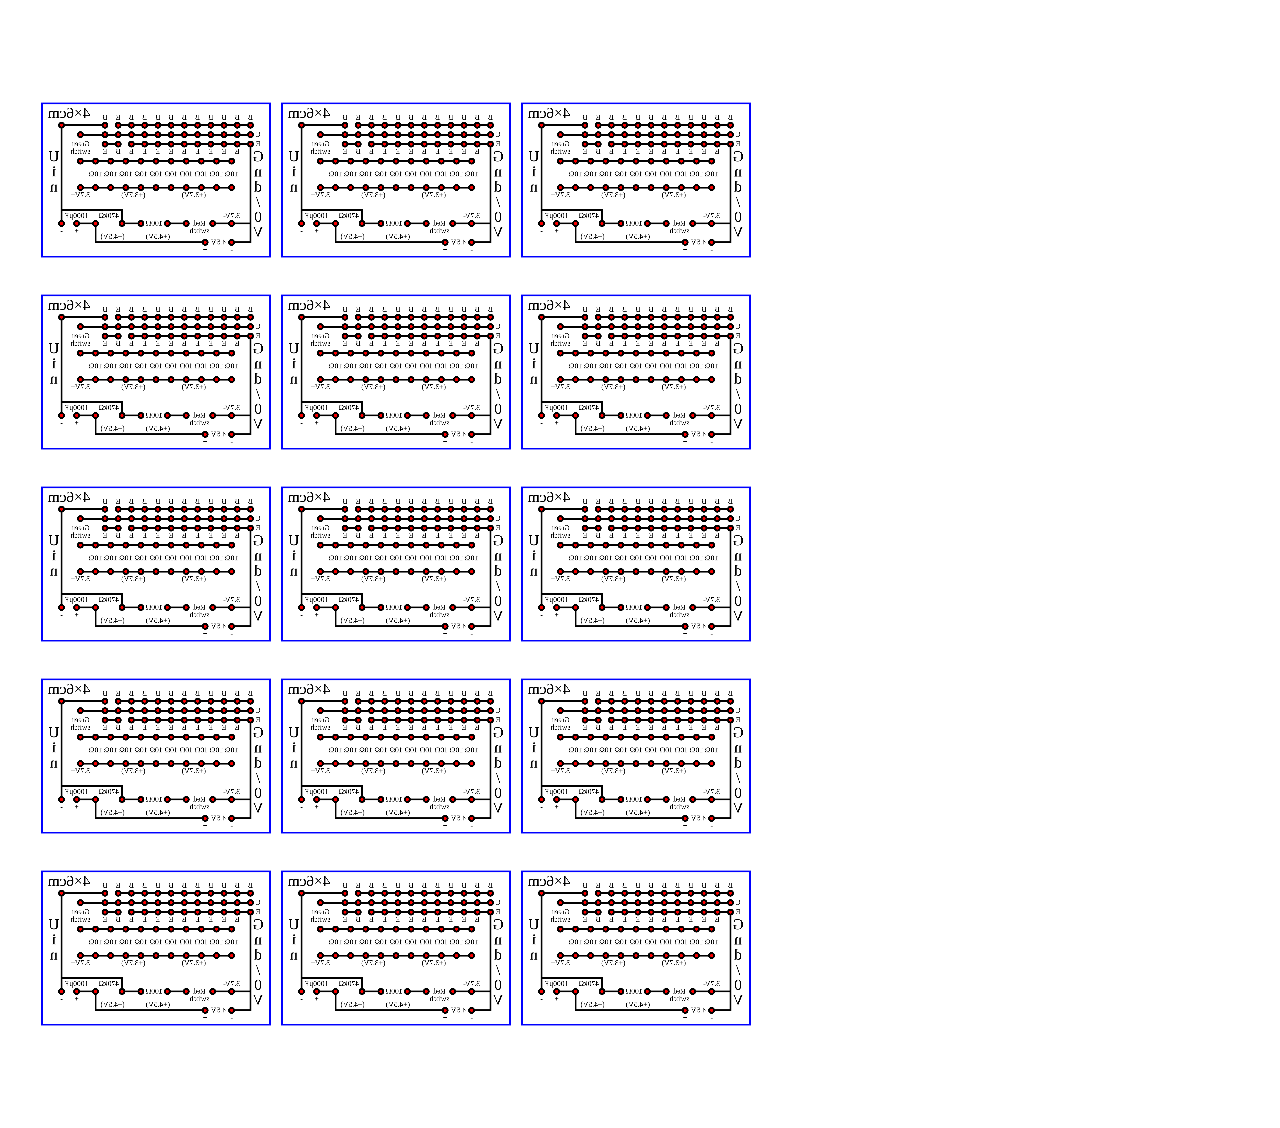
<file: JakTan.html>
<!DOCTYPE HTML>
<html>
	<head>
		<meta charset="UTF-8"/>
		<title>JakTan</title>
		<style>
			html {
				width: 8.25in;
				height: 11.75in;
			}
			body {
				margin: 0.875in 0.375in;
				width: 7.5in;
				height: 10in;
				overflow: hidden;
				user-select: none;
			}
			div.line {
				width: 7.5in;
				height: 2in;
				display: flex;
			}
			canvas {
				width: 2.5in;
				height: 2in;
			}
		</style>
		<script>
			function hole(x, y) {
				ctx.fillStyle = "#000";
				ctx.beginPath();
				ctx.arc(x, y, 9, -Math.PI, Math.PI);
				ctx.fill();
				ctx.fillStyle = "#F00";
				ctx.beginPath();
				ctx.arc(x, y, 4, -Math.PI, Math.PI);
				ctx.fill();
				ctx.fillStyle = "#000";
			}
			function triode(x, y) {
				ctx.font = "24px Courier New";
				for (var i = -1; i <= 1; i++) {
					hole(x, y + i * 25);
				}
			}
			function init() {
				canvases = document.getElementsByTagName("canvas");
				for (var i = 0; i < 15; i++) {
					//canvases[i].style.left = String(i % 3 * 240 + 36) + "px";
					//canvases[i].style.top = String(Math.floor(i / 3) * 192 + 84) + "px";
				}
				canvas = canvases[0];
				ctx = canvas.getContext("2d");
				ctx.textAlign = "center";
				ctx.textBaseline = "middle";
				ctx.fillStyle = "#FFF";
				ctx.fillRect(0, 0, 1270, 1016);
				ctx.setTransform(-2, 0, 0, 2, 1235, 108);
				ctx.fillStyle = "#00F";
				ctx.fillRect(-5, -5, 610, 5);
				ctx.fillRect(-5, 400, 610, 5);
				ctx.fillRect(-5, -5, 5, 410);
				ctx.fillRect(600, -5, 5, 410);
				ctx.fillStyle = "#000";
				for (var i = 0; i < 12; i++) {
					triode(i * 35 + 50, 80);
					for (var j = 0; j < 3; j++) {
						if (i < 9 || i == 9 && j != 2 || i == 10 && j != 0) {
							ctx.fillRect(i * 35 + 55, j * 25 + 52.5, 25, 5);
						}
					}
					ctx.font = "20px Consolas";
					if (i == 0) {
						ctx.fillText("B", 50, 35);
						ctx.fillText("C", 30, 80);
						ctx.fillText("E", 30, 105);
					} else if (i == 10) {
						ctx.fillText("E", 400, 35);
						ctx.fillText("B", 400, 125);
					} else {
						ctx.fillText("B", i * 35 + 50, 35);
						ctx.fillText("E", i * 35 + 50, 125);
					}
				}
				ctx.fillRect(440, 52.5, 105, 5);
				hole(550, 55);
				ctx.fillRect(440, 77.5, 55, 5);
				hole(500, 80);
				ctx.fillText("Green", 500, 105);
				ctx.fillText("switch", 500, 125);
				ctx.fillRect(47.5, 110, 5, 257.5);
				ctx.fillRect(547.5, 60, 5, 255);
				ctx.font = "40px Consolas";
				for (var i = 0; i < 6; i++) {
					ctx.fillText("Gnd/0V"[i], 30, i * 40 + 140);
				}
				for (var i = 0; i < 3; i++) {
					ctx.fillText("Uin"[i], 570, i * 40 + 140);
				}
				ctx.font = "20px Consolas";
				for (var i = 0; i < 11; i++) {
					for (var j = 0; j < 2; j++) {
						hole(i * 40 + 100, j * 70 + 150);
						if (i != 10) {
							ctx.fillRect(i * 40 + 105, j * 70 + 147.5, 30, 5);
							ctx.fillText("10Ω", i * 40 + 100, 185);
						}
					}
				}
				ctx.fillText("3.7V+", 500, 240);
				ctx.fillText("(+3.7V)", 200, 240);
				ctx.fillText("(+3.7V)", 360, 240);
				ctx.fillText("3.7V-", 100, 295);
				ctx.fillRect(50, 312.5, 45, 5);
				hole(100, 315);
				ctx.fillRect(105, 312.5, 40, 5);
				hole(150, 315);
				ctx.fillText("Red", 185, 315);
				ctx.fillText("switch", 185, 335);
				hole(220, 315);
				ctx.fillRect(225, 312.5, 40, 5);
				hole(270, 315);
				ctx.fillText("100Ω", 305, 315);
				hole(340, 315);
				ctx.fillRect(345, 312.5, 40, 5);
				hole(390, 315);
				ctx.fillText("470kΩ", 425, 295);
				hole(460, 315);
				ctx.fillRect(465, 312.5, 40, 5);
				hole(510, 315);
				ctx.fillText("+", 510, 335);
				ctx.fillText("1000μF", 510, 295);
				hole(550, 315);
				ctx.fillText("-", 550, 335);
				ctx.fillRect(387.5, 277.5, 162.5, 5);
				ctx.fillRect(387.5, 277.5, 5, 32.5);
				ctx.fillRect(47.5, 362.5, 47.5, 5);
				hole(100, 365);
				ctx.fillText("-", 100, 385);
				ctx.fillText("4.5V", 135, 365);
				hole(170, 365);
				ctx.fillText("+", 170, 385);
				ctx.fillRect(175, 362.5, 287.5, 5);
				ctx.fillRect(457.5, 320, 5, 47.5);
				ctx.fillText("(+4.5V)", 295, 350);
				ctx.fillText("(+4.5V)", 415, 350);
				ctx.font = "40px Consolas";
				ctx.fillText("4×6cm", 530, 25);
				for (var i = 1; i < 15; i++) {
					var Canvas = canvases[i];
					var Ctx = Canvas.getContext("2d");
					Ctx.drawImage(canvas, 0, 0);
				}
			}
		</script>
	</head>
	<body onload="init()">
		<div class="line">
			<canvas width="1270" height="1016"></canvas>
			<canvas width="1270" height="1016"></canvas>
			<canvas width="1270" height="1016"></canvas>
		</div>
		<div class="line">
			<canvas width="1270" height="1016"></canvas>
			<canvas width="1270" height="1016"></canvas>
			<canvas width="1270" height="1016"></canvas>
		</div>
		<div class="line">
			<canvas width="1270" height="1016"></canvas>
			<canvas width="1270" height="1016"></canvas>
			<canvas width="1270" height="1016"></canvas>
		</div>
		<div class="line">
			<canvas width="1270" height="1016"></canvas>
			<canvas width="1270" height="1016"></canvas>
			<canvas width="1270" height="1016"></canvas>
		</div>
		<div class="line">
			<canvas width="1270" height="1016"></canvas>
			<canvas width="1270" height="1016"></canvas>
			<canvas width="1270" height="1016"></canvas>
		</div>
	</body>
</html>
</file>
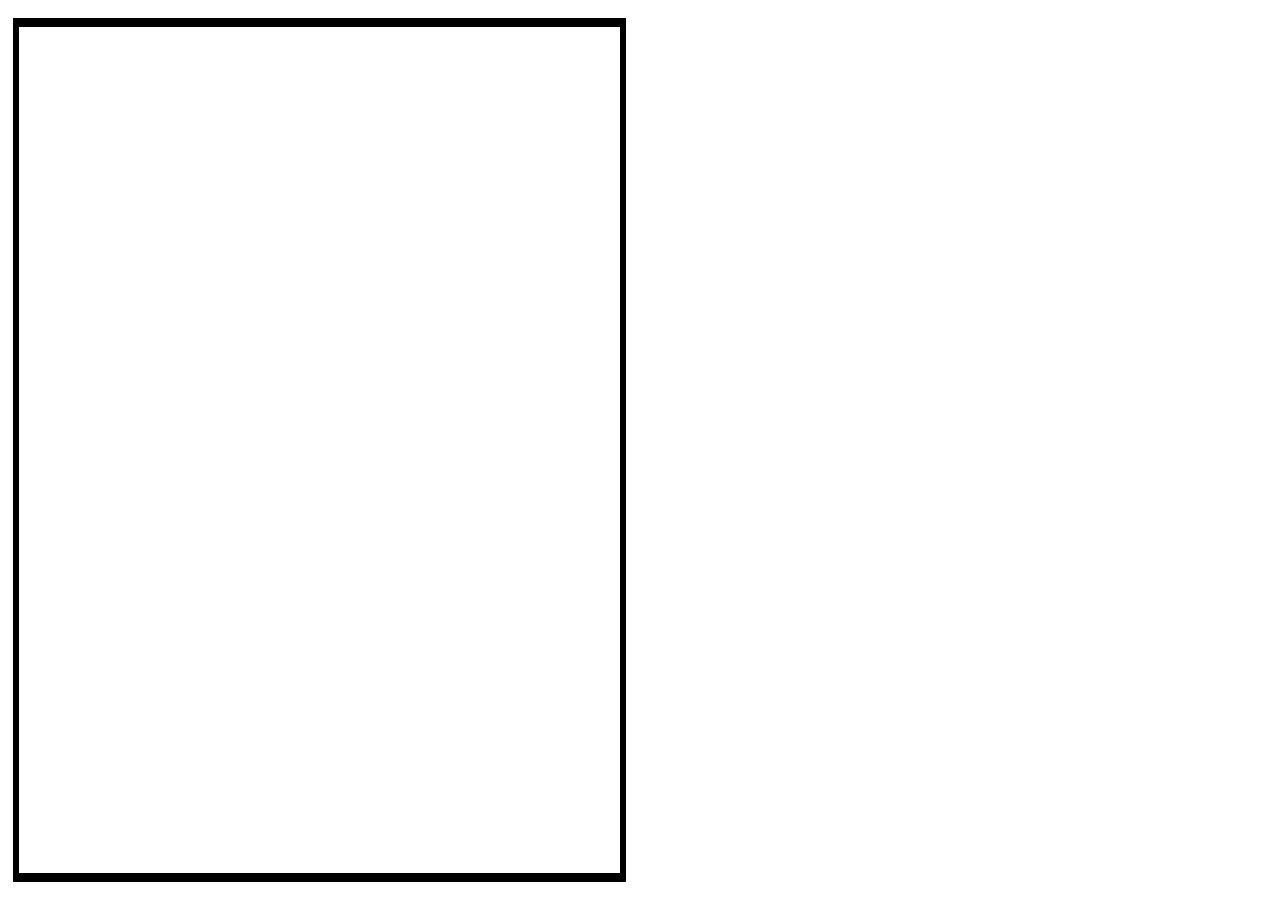
<file: Font displayer/Font displayer.html>
<!DOCTYPE HTML>
<html>
	<head>
		<meta charset="UTF-8"/>
		<title>Font displayer</title>
		<link rel="stylesheet" href="font.css"/>
		<script src="display.js"></script>
		<script src="font.js"></script>
		<script src="math.js"></script>
		<script src="GSF.js"></script>
	</head>
	<body onload="display()">
		<div class="main">
			<div class="textarea">
				<textarea oninput="display()" maxlength="1024"></textarea>
			</div>
			<div class="canvas">
				<canvas></canvas>
			</div>
		</div>
	</body>
</html>
</file>
<file: Font displayer/font.css>
html {
	width: 100vw;
	height: 100vh;
	background-color: white;
}
body {
	margin: 0px;
	width: 100vw;
	height: 100vh;
	overflow: hidden;
	user-select: none;
}
div.main {
	width: 100vw;
	height: 100vh;
	display: flex;
}
div.textarea {
	width: 50vw;
	height: 100vh;
}
div.textarea textarea {
	margin: 2vh 1vw;
	border-width: 1vh 0.5vw;
	border-style: solid;
	border-color: black;
	outline: 0px;
	padding: 2vh 1vw;
	resize: none;
	width: 45vw;
	height: 90vh;
	font: 5vh Consolas;
}
div.textarea textarea::selection {
	color: white;
	background-color: red;
}
div.canvas {
	width: 50vw;
	height: 100vh;
	display: flex;
}
div.canvas canvas {
	max-width: 45vw;
	max-height: 90vh;
	margin: auto;
}
</file>
